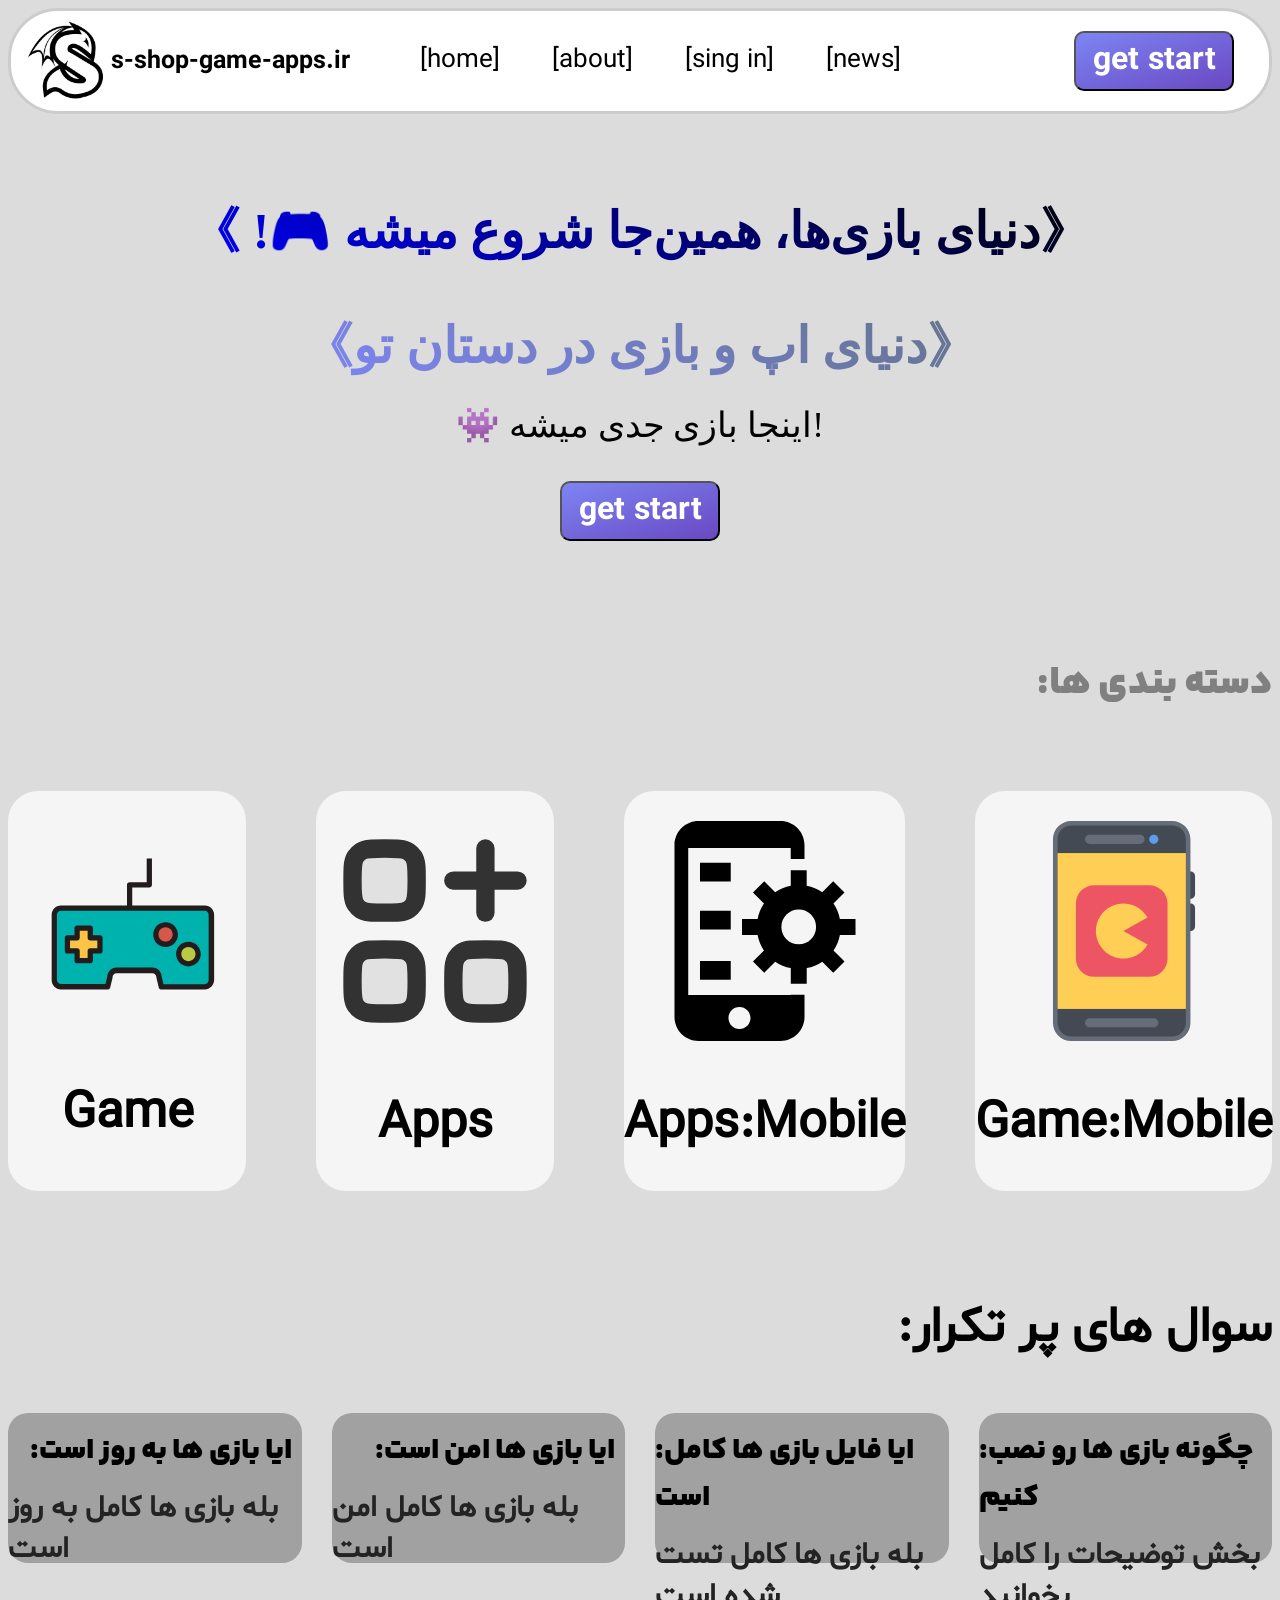
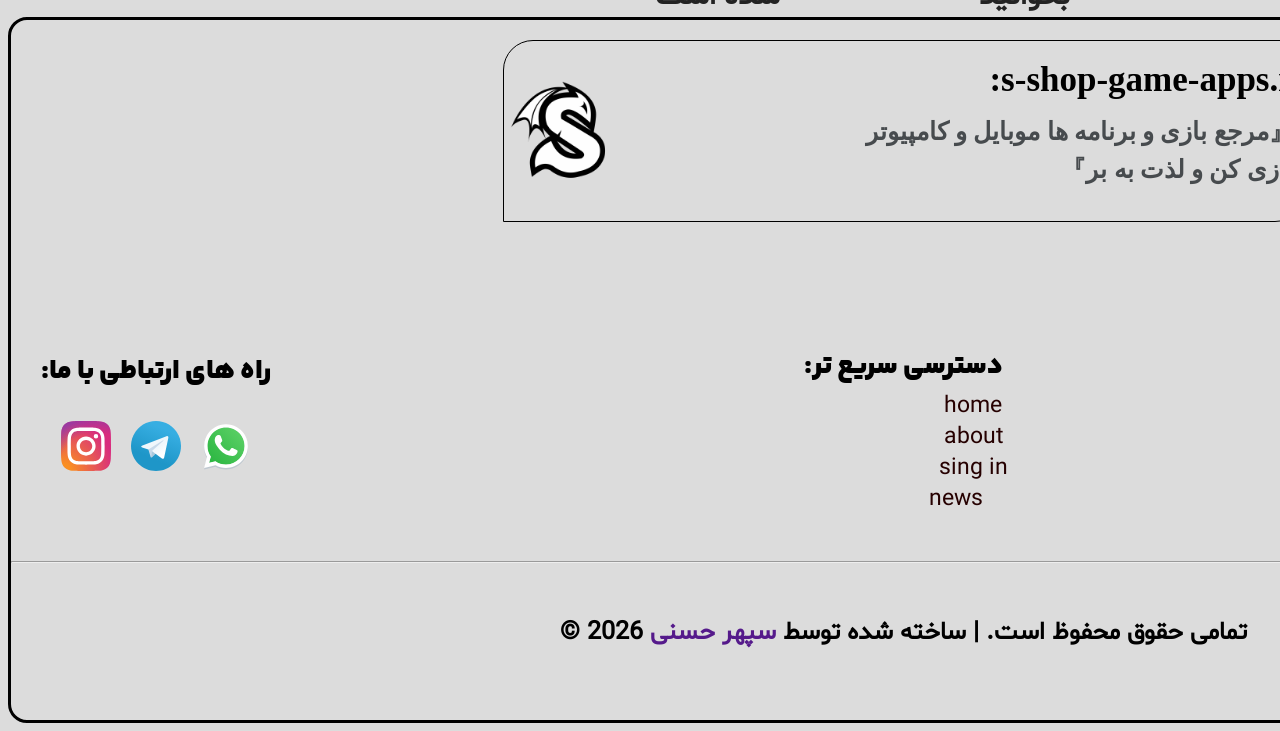
<file: index.html>
<!DOCTYPE html>
<html lang="en">
<head>
    <meta charset="UTF-8">
    <meta name="viewport" content="width=device-width, initial-scale=1.0">
    <title>s-shop-game-apps.ir</title>
    <link rel="icon" href="img/s-png.png" type="image/png">
    <link rel="stylesheet" href="style.css">
</head>
<body>
<div class="div1" >
    <nav class="nav1" >
            <img class="img1" src="img/s-png.png" alt="img1">
            <div class="div2" >
                <P class="p1" >s-shop-game-apps.ir</P>
            </div>
            <nav>
                <ul class="ul" >
                    <button class="button1" ><li class="li" >[home]</li></button>
                    <button  class="button1" ><li class="li" >[about]</li></button>
                    <button class="button1" ><li class="li" >[sing in]</li></button>
                    <button class="button1" ><li class="li" >[news]</li></button>
                </ul>
            </nav>
           <div class="div3" >
            <button type="button"  class="button2"  >get start</button>
           </div>
    </nav>  
</div>
<br><br><br>
<div class="div10" >
    <P class="p4" >《 !🎮 دنیای بازی‌ها، همین‌جا شروع میشه》</P>
</div>
<div  class="div10" >
    <P class="p5" >《دنیای اپ و بازی در دستان تو》</P>
</div>
<div class="div10" >
    <P class="p6" >👾 اینجا بازی جدی میشه!</P>
</div>
<div class="div10" >
    <button type="button"  class="button2"  >get start</button>
</div>
<br><br><br><br>
<div class="div11" >
    <P class="p7" >:دسته بندی ها</P>
</div>
<br><br>
<div class="div12" >
    <div class="div13" >
        <div class="div14" >
            <img class="img2" src="img/play-game-svgrepo-com.svg" alt="">
        </div>
        <div class="div15" >
            <P class="p8" >Game</P>
        </div>
    </div>
    <div class="div13" >
        <div class="div14" >
            <img class="img3" src="img/apps-svgrepo-com.svg" alt="">
        </div>
        <div class="div15" >
            <P class="p8" >Apps</P>
        </div>
    </div>
    <div class="div13" >
        <div class="div14" >
            <img class="img4" src="img/mobile-app-developing-svgrepo-com.svg" alt="">
        </div>
        <div class="div15" >
            <P class="p8" >Apps:Mobile</P>
        </div>
    </div>
    <div class="div13" >
        <div class="div14" >
            <img class="img4" src="img/mobile-game-svgrepo-com.svg" alt="">
        </div>
        <div class="div15" >
            <P class="p8" >Game:Mobile</P>
        </div>
    </div>
</div>
<br><br><br>
<div class="div16" >
    <P class="p9" >:سوال های پر تکرار</P>
</div>
<div class="div17" >
    <div class="div18" >
        <div class="div19" >
            <P class="p10"  >:ایا بازی ها به روز است </P>
        </div>
        <br>
        <div class="div19" >
            <P class="p11" >بله بازی ها کامل به روز است</P>
        </div>
    </div>
    <div class="div18" >
        <div class="div19" >
            <P class="p10" >:ایا بازی ها امن است</P>
        </div>
        <br>
        <div class="div19" >
            <P class="p11">بله بازی ها کامل امن است</P>
        </div>
    </div>
    <div class="div18" >
        <div class="div19" >
            <P class="p10"> :ایا فایل بازی ها کامل است</P>
        </div>
        <br>
        <div class="div19" >
            <P class="p11" >بله بازی ها کامل تست شده است</P>
        </div>
    </div>
    <div class="div18" >
        <div class="div19" >
            <P class="p10"  >:چگونه بازی ها رو نصب کنیم</P>
        </div>
        <br>
        <div class="div19" >
            <P class="p11" >بخش توضیحات را کامل بخوانید</P>
        </div>
    </div>
    
</div>
<br><br><br>
<div class="div20" >
    <div class="div21" >
        <div class="div22" >
            <div class="" >
                <a href=""><img class="img5" src="img/s-png.png" alt=""></a>
            </div>
            <div class="div23" >
                <P class="p12">:s-shop-game-apps.ir</P>
            </div>
            <div class="div24" >
                <P class="p13" >مرجع بازی و برنامه ها موبایل و کامپیوتر』</P>
            </div>
            <div  class="div24"  >
                <P class="p13" >『بازی کن و لذت به بر</P>
            </div>
        </div>
        <div class="div25" >
        </div>   
    </div>
    <div class="div27"  >
        <P class="p14" >:راه های ارتباطی با ما</P>
    </div>
    <div class="div26" >
        <a href=""><img class="img6" src="img/instagram-2-1-logo-svgrepo-com.svg" alt=""></a>
        <a href=""><img class="img6" src="img/telegram-logo-svgrepo-com.svg"></a>
        <a href=""><img class="img6" src="img/whatsapp-svgrepo-com (1).svg" alt=""></a>
    </div>
    <div class="div28" >
        <P class="p15" >:دسترسی سریع  تر  </P>
    </div>
    <nav class="nav2" >
        <ul class="ul2" >
            <a href=""><li  class="li4" >home</li></a>
            <a href=""><li class="li4" >about</li></a>
            <a href=""><li class="li2" >sing in</li></a>
            <a href=""><li class="li3" >news</li></a>
        </ul>
    </nav>
    <div class="div29" >
        <P class="p16"> :خدمات تخصصی</P>
    </div>
    <nav class="nav3" >
        <ul class="ul2" >
            <a href=""><li  class="li4" >مشاوره بازی</li></a>
           <a href=""><li class="li4" >اموزش بازی</li></a>
            <a href=""><li class="li6" >اموزش دانلود بازی</li></a>
            <a href=""><li class="li5" >بازی های درست</li></a>
        </ul>
    </nav>
    <br><br>
    <hr>
    <div class="div30" >
        <P class="p17" >© 2026 تمامی حقوق محفوظ است. | ساخته شده توسط <a href="">سپهر حسنی</a></P>
    </div>
</div>
</body>
</html>
</file>
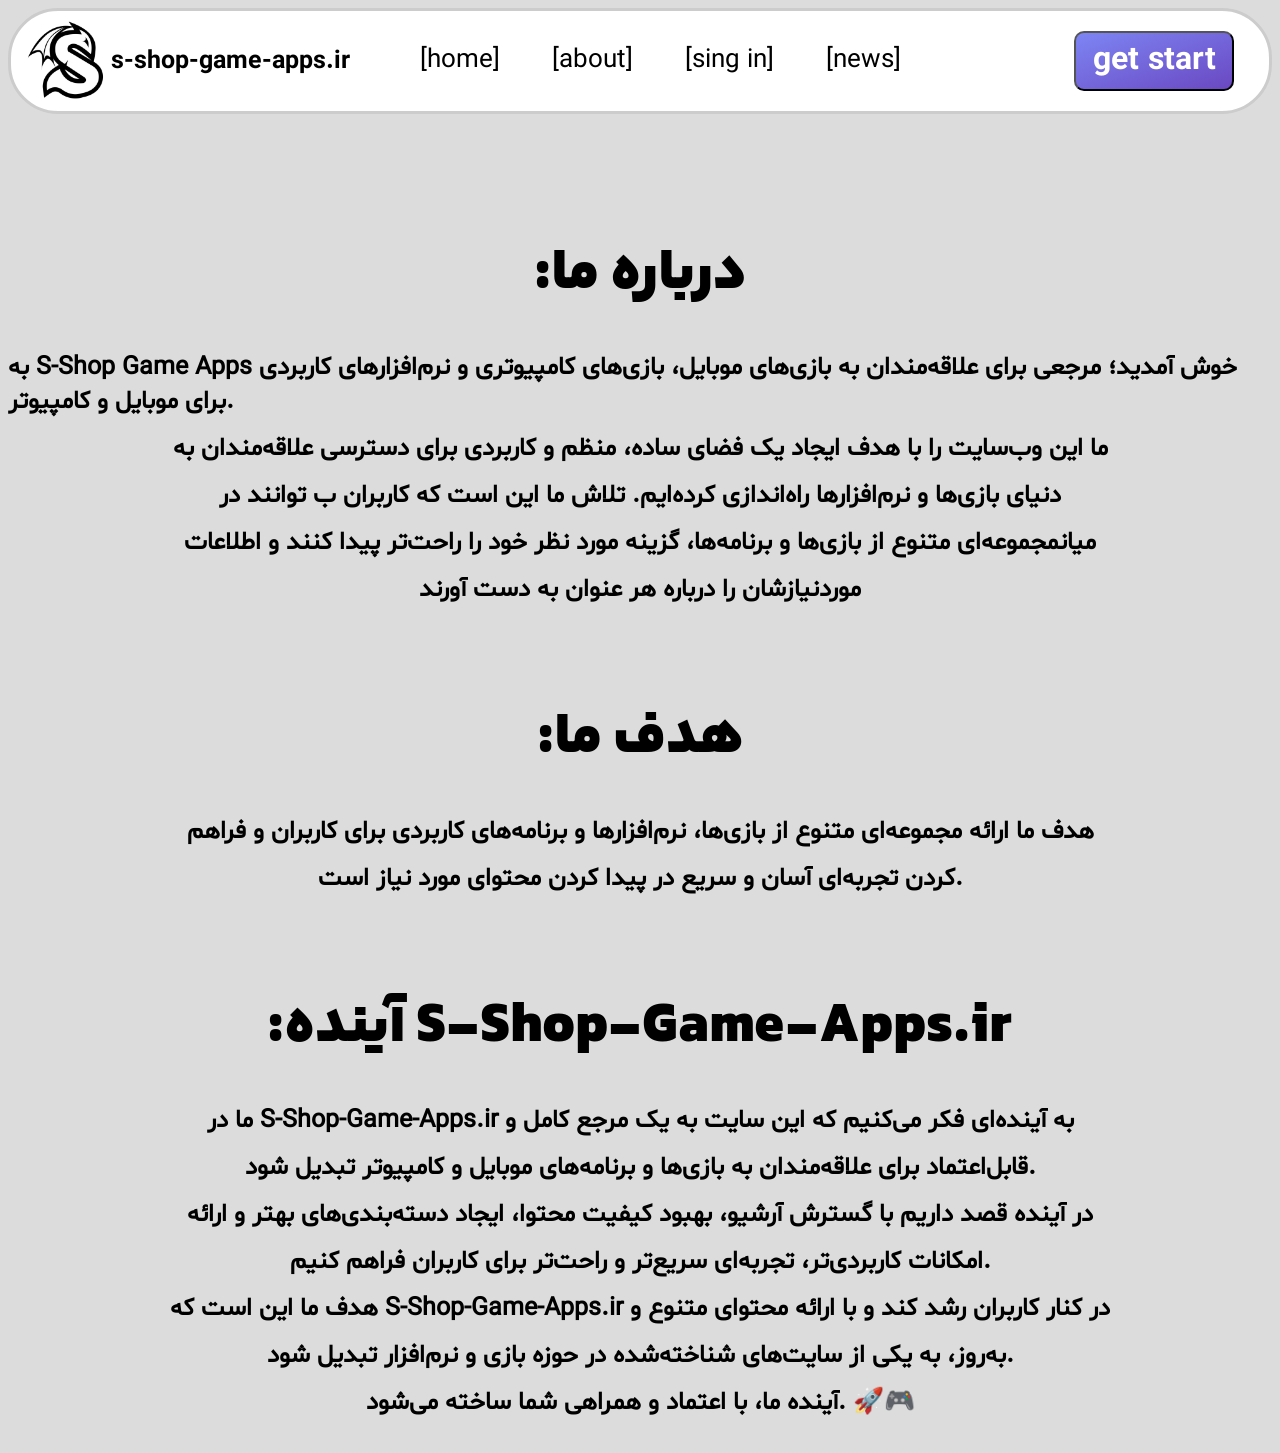
<file: about.html>
<!DOCTYPE html>
<html lang="en">
<head>
    <meta charset="UTF-8">
    <meta name="viewport" content="width=device-width, initial-scale=1.0">
    <title>s-shop-game-apps.ir / about</title>
    <link rel="stylesheet" href="about.css">
    <link rel="icon" href="img/s-png.png" type="image/png">
</head>
<body>
    <div class="div1" >
        <nav class="nav1" >
                <img class="img1" src="img/s-png.png" alt="img1">
                <div class="div2" >
                    <P class="p1" >s-shop-game-apps.ir</P>
                </div>
                <nav>
                    <ul class="ul" >
                        <button class="button1" ><li class="li" >[home]</li></button>
                        <button  class="button1" ><li class="li" >[about]</li></button>
                        <button class="button1" ><li class="li" >[sing in]</li></button>
                        <button class="button1" ><li class="li" >[news]</li></button>
                    </ul>
                </nav>
               <div class="div3" >
                <button type="button"  class="button2"  >get start</button>
               </div>
        </nav>  
    </div>
    <br><br><br>
<div class="divall" >
    <P class="pbig" >:درباره ما</P>
</div>
<div class="divall" >
    <P class="psmall" >به S-Shop Game Apps خوش آمدید؛ مرجعی برای علاقه‌مندان به بازی‌های موبایل، بازی‌های کامپیوتری و نرم‌افزارهای کاربردی برای موبایل و کامپیوتر.</P>
</div>
<br>
<div class="divall" >
    <P class="psmall" >ما این وب‌سایت را با هدف ایجاد یک فضای ساده، منظم و کاربردی برای دسترسی علاقه‌مندان به</P>
</div>
<br>
<div class="divall" >
    <P class="psmall" >دنیای بازی‌ها و نرم‌افزارها راه‌اندازی کرده‌ایم. تلاش ما این است که کاربران ب توانند در</P>
</div>
<br>
<div class="divall" >
    <P class="psmall" >میانمجموعه‌ای متنوع از بازی‌ها و برنامه‌ها، گزینه مورد نظر خود را راحت‌تر پیدا کنند و اطلاعات</P>
</div>
<br>
<div class="divall" >
    <P class="psmall" >موردنیازشان را درباره هر عنوان به دست آورند</P>
</div>
<div class="divall" >
    <P class="pbig">:هدف ما</P>
</div>
<div class="divall" >
    <P class="psmall" >هدف ما ارائه مجموعه‌ای متنوع از بازی‌ها، نرم‌افزارها و برنامه‌های کاربردی برای کاربران و فراهم </P>
</div>
<br>
<div class="divall" >
    <P class="psmall" >کردن تجربه‌ای آسان و سریع در پیدا کردن محتوای مورد نیاز است.</P>
</div>
<div class="divall" >
    <P class="psmall" ></P>
</div>
<div class="divall" >
    <P class="pbig">:آینده S-Shop-Game-Apps.ir</P>
</div>
<div class="divall" >
    <P class="psmall" >ما در S-Shop-Game-Apps.ir به آینده‌ای فکر می‌کنیم که این سایت به یک مرجع کامل و</P>
</div>
<br>
<div class="divall" >
    <P class="psmall" >قابل‌اعتماد برای علاقه‌مندان به بازی‌ها و برنامه‌های موبایل و کامپیوتر تبدیل شود.</P>
</div>
<br>
<div class="divall" >
    <P class="psmall" >در آینده قصد داریم با گسترش آرشیو، بهبود کیفیت محتوا، ایجاد دسته‌بندی‌های بهتر و ارائه</P>
</div>
<br>
<div class="divall" >
    <P class="psmall" >امکانات کاربردی‌تر، تجربه‌ای سریع‌تر و راحت‌تر برای کاربران فراهم کنیم.</P>
</div>
<br>
<div class="divall" >
    <P class="psmall" >هدف ما این است که S-Shop-Game-Apps.ir در کنار کاربران رشد کند و با ارائه محتوای متنوع و</P>
</div>
<br>
<div class="divall" >
    <P class="psmall" >به‌روز، به یکی از سایت‌های شناخته‌شده در حوزه بازی و نرم‌افزار تبدیل شود.</P>
</div>
<br>
<div class="divall" >
    <P class="psmall" >آینده ما، با اعتماد و همراهی شما ساخته می‌شود. 🚀🎮</P>
</div>
</body>
</html>
</file>
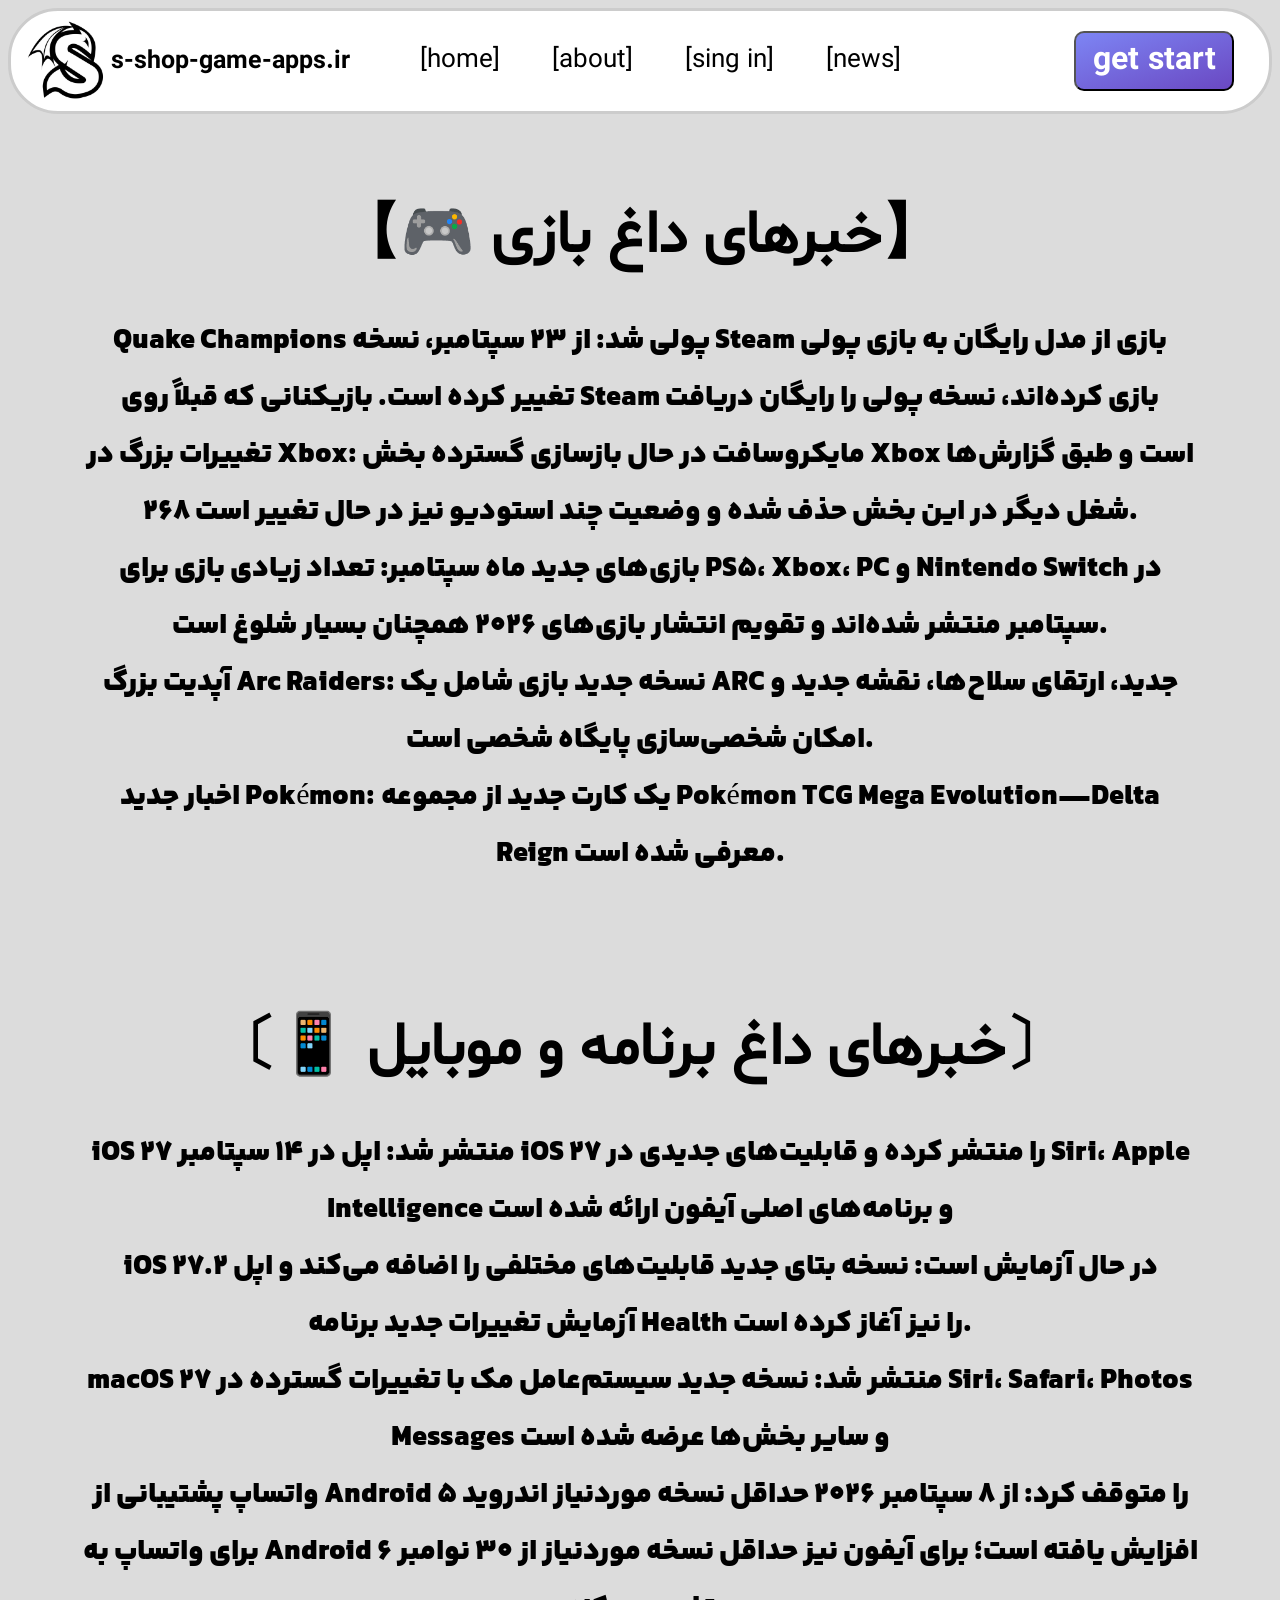
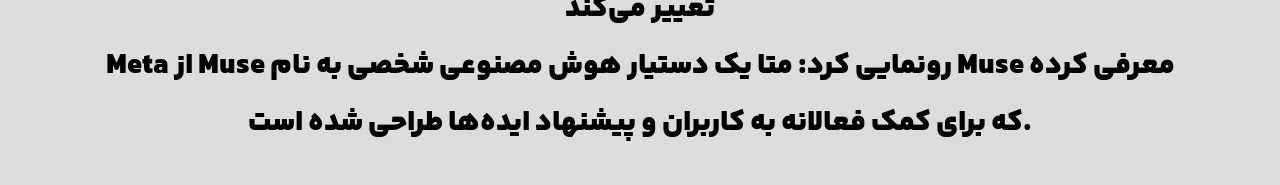
<file: news.html>
<!DOCTYPE html>
<html lang="en">
<head>
    <meta charset="UTF-8">
    <meta name="viewport" content="width=device-width, initial-scale=1.0">
    <title>s-shop-game-apps.ir  / news</title>
    <link rel="stylesheet" href="news.css">
    <link rel="icon" href="img/s-png.png" type="image/png">
</head>
<body>
    <div class="div1" >
        <nav class="nav1" >
                <img class="img1" src="img/s-png.png" alt="img1">
                <div class="div2" >
                    <P class="p1" >s-shop-game-apps.ir</P>
                </div>
                <nav>
                    <ul class="ul" >
                        <button class="button1" ><li class="li" >[home]</li></button>
                        <button  class="button1" ><li class="li" >[about]</li></button>
                        <button class="button1" ><li class="li" >[sing in]</li></button>
                        <button class="button1" ><li class="li" >[news]</li></button>
                    </ul>
                </nav>
               <div class="div3" >
                <button type="button"  class="button2"  >get start</button>
               </div>
        </nav>  
    </div>
    <br>
    <div class="divall" >
        <P class="pbig" >【🎮 خبرهای داغ بازی】</P>
    </div>
    <div class="divall" >
        <P class="psmall" >Quake Champions پولی شد: از ۲۳ سپتامبر، نسخه Steam بازی از مدل رایگان به بازی پولی</P>
    </div>
    <div class="divall" >
        <P class="psmall" >تغییر کرده است. بازیکنانی که قبلاً روی Steam بازی کرده‌اند، نسخه پولی را رایگان دریافت</P>
    </div>
    <div class="divall" >
        <P class="psmall" >تغییرات بزرگ در Xbox: مایکروسافت در حال بازسازی گسترده بخش Xbox است و طبق گزارش‌ها</P>
    </div>
    <div class="divall" > 
        <P class="psmall" >۲۶۸ شغل دیگر در این بخش حذف شده و وضعیت چند استودیو نیز در حال تغییر است.</P>
    </div>
    <div class="divall" >
        <P class="psmall" >بازی‌های جدید ماه سپتامبر: تعداد زیادی بازی برای PS5، Xbox، PC و Nintendo Switch در</P>
    </div>
    <div class="divall" >
        <P class="psmall" >سپتامبر منتشر شده‌اند و تقویم انتشار بازی‌های ۲۰۲۶ همچنان بسیار شلوغ است. </P>
    </div>
    <div class="divall" >
        <P class="psmall" >آپدیت بزرگ Arc Raiders: نسخه جدید بازی شامل یک ARC جدید، ارتقای سلاح‌ها، نقشه جدید و</P>
    </div>
    <div class="divall" >
        <P class="psmall" >امکان شخصی‌سازی پایگاه شخصی است. </P>
    </div>
    <div class="divall" >
        <P class="psmall" >اخبار جدید Pokémon: یک کارت جدید از مجموعه Pokémon TCG Mega Evolution—Delta</P>
    </div>
    <div class="divall" >
        <P class="psmall" >Reign معرفی شده است.</P>
    </div>
    <br><br>
    <div class="divall" >
        <P class="pbig" >〔📱 خبرهای داغ برنامه و موبایل〕</P>
    </div>
    <div class="divall" >
        <P class="psmall" >iOS 27 منتشر شد: اپل در ۱۴ سپتامبر iOS 27 را منتشر کرده و قابلیت‌های جدیدی در Siri، Apple</P>
    </div>
    <div class="divall" >
        <P class="psmall" >Intelligence و برنامه‌های اصلی آیفون ارائه شده است</P>
    </div>
    <div class="divall" >
        <P class="psmall" >iOS 27.2 در حال آزمایش است: نسخه بتای جدید قابلیت‌های مختلفی را اضافه می‌کند و اپل</P>
    </div>
    <div class="divall" >
        <P class="psmall" >آزمایش تغییرات جدید برنامه Health را نیز آغاز کرده است. </P>
    </div>
    <div class="divall" >
        <P class="psmall" >macOS 27 منتشر شد: نسخه جدید سیستم‌عامل مک با تغییرات گسترده در Siri، Safari، Photos</P>
    </div>
    <div class="divall" >
        <P class="psmall" >Messages و سایر بخش‌ها عرضه شده است</P>
    </div>
    <div class="divall" >
        <P class="psmall" >واتساپ پشتیبانی از Android 5 را متوقف کرد: از ۸ سپتامبر ۲۰۲۶ حداقل نسخه موردنیاز اندروید</P>
    </div>
    <div class="divall" >
        <P class="psmall" >برای واتساپ به Android 6 افزایش یافته است؛ برای آیفون نیز حداقل نسخه موردنیاز از ۳۰ نوامبر</P>
    </div>
    <div class="divall" >
        <P class="psmall" >تغییر می‌کند</P>
    </div>
    <div class="divall" >
        <P class="psmall" >Meta از Muse رونمایی کرد: متا یک دستیار هوش مصنوعی شخصی به نام Muse معرفی کرده</P>
    </div>
    <div class="divall" >
        <P class="psmall" >که برای کمک فعالانه به کاربران و پیشنهاد ایده‌ها طراحی شده است.</P>
    </div>
</body>
</html>
</file>
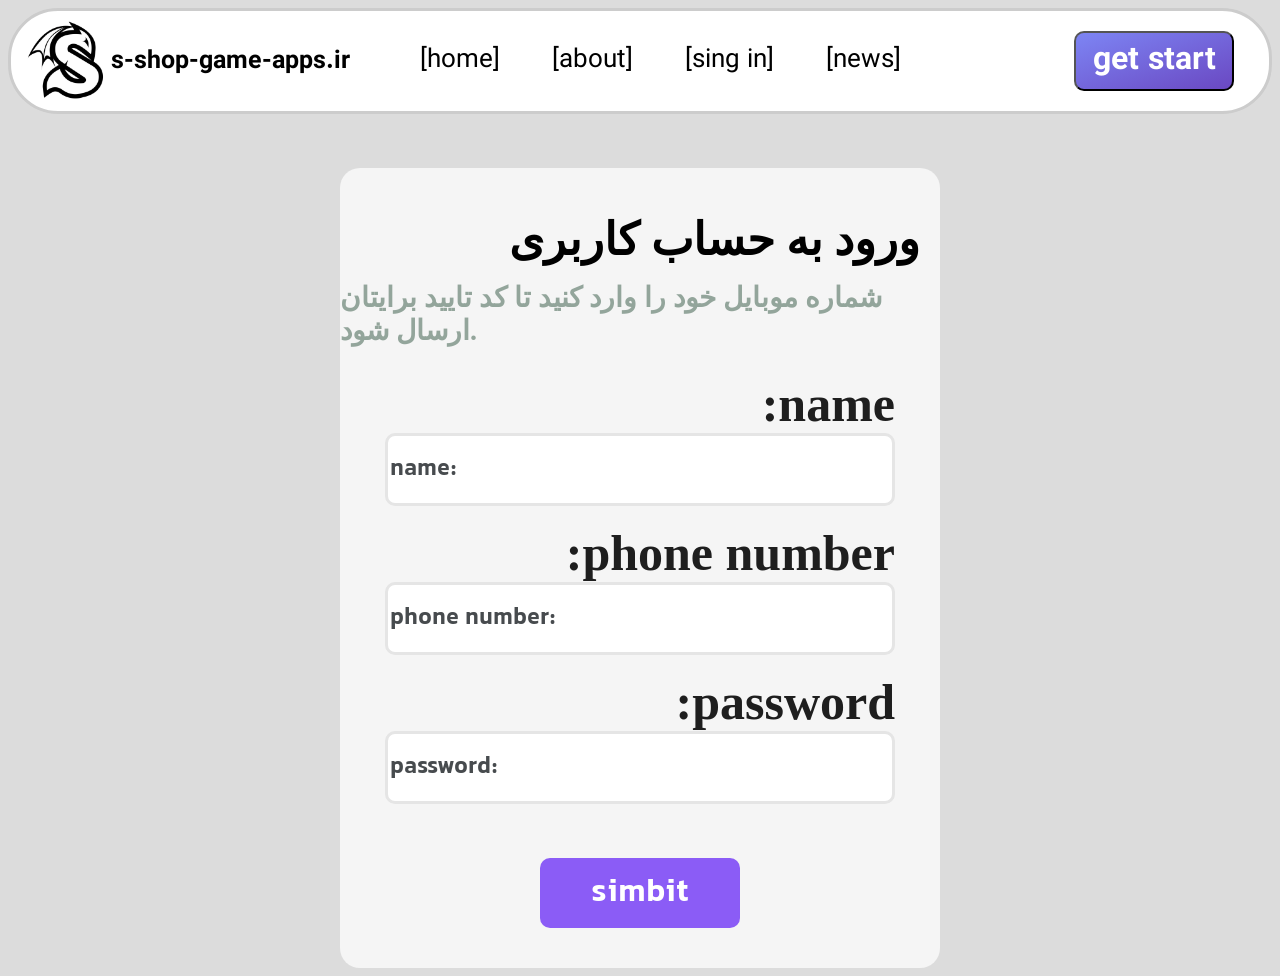
<file: sing in.html>
<!DOCTYPE html>
<html lang="en">
<head>
    <meta charset="UTF-8">
    <meta name="viewport" content="width=device-width, initial-scale=1.0">
    <title>s-shop-game-apps.ir/sing in</title>
    <link rel="stylesheet" href="style.css">
    <link rel="icon" href="img/s-png.png" type="image/png">
</head>
<body>
    <div class="div1" >
        <nav class="nav1" >
                <img class="img1" src="img/s-png.png" alt="img1">
                <div class="div2" >
                    <P class="p1" >s-shop-game-apps.ir</P>
                </div>
                <nav>
                    <ul class="ul" >
                        <button class="button1" ><li class="li" >[home]</li></button>
                        <button  class="button1" ><li class="li" >[about]</li></button>
                        <button class="button1" ><li class="li" >[sing in]</li></button>
                        <button class="button1" ><li class="li" >[news]</li></button>
                    </ul>
                </nav>
               <div class="div3" >
                <button type="button"  class="button2"  >get start</button>
               </div>
        </nav>  
    </div>
    <br><br><br>
<div class="div5" >
    <div class="div4" >
        <div class="div9" >
            <P class="p2" >ورود به حساب کاربری</P>
        </div>
        <div class="div9" >
            <P class="p3" >شماره موبایل خود را وارد کنید تا کد تایید برایتان ارسال شود.</P>
        </div>
        <div class="div6" >
            <form action="">
                <div class="div7" >
                    <label class="label" for="">:name</label>
                </div>
                <input class="input" type="text" placeholder="name:" >
                <br><br>
                <div class="div7" >
                    <label class="label" for="">:phone number</label>
                </div>
                <input class="input" type="number" placeholder="phone number:" >
                <br><br>
                <div class="div7" >
                    <label class="label" for="">:password</label>
                </div>
                <input class="input" type="password" placeholder="password:" >
                <br><br><br><br>
                <div class="div8" >
                    <a href=""><button class="button3" >simbit</button></a>
                </div>
                </form>
        </div>
        <br><br>
</div>
</body>
</html>
</file>
<file: style.css>
body{
    background-color: gainsboro;
}
@font-face {
    font-family: shabnam;
    src: url(font/Shabnam-s.p.34dz4cz7345i_.woff2);
}
@font-face {
    font-family: hello;
    src: url(font/Shabnam_Bold-s.p.317i0pgb9_6ht\ \(1\).woff2);
}
@font-face {
    font-family: yekan;
    src: url(font/YekanBakhFaNum-Bold.woff);
}
@font-face {
    font-family: yekan2;
    src: url(font/YekanBakhFaNum-Black.woff);
}
.nav1{
    width: 1500px;
    height: 100px;
    background-color: white;
    border: 3px solid  #ccc;
    border-radius: 50px;
}
.div1{
    display: flex;
    justify-content: center;
}
.img1{
    width: 80px;
    margin-top: 10px;
    margin-left: 15px;
    transform-origin: transform;
    transition-duration: 300ms;
    transition-timing-function: ease;
}
.img1:hover{
    transform: scale(1.2);
}
.div2{
    display: flex;
    justify-content: flex-start;
}
.p1{
    font-size: 25px;
    font-family: hello;
    margin-left: 100px;
    margin-top: -60px;
}
a{
    text-decoration: none;
}
.ul{
    display: flex;
    justify-content: center;
    list-style: none;
    margin-top: -70px;
    gap: 40px;
}
li{
    font-size: 26px;
    font-family: shabnam;
}
.button1{
    background-color: transparent;
    border: none;
    height: 50px;
    border-radius: 10px;
    transition:  all  0.4s;
}
.button1:hover{
    background-color: #2563eb;
    color: white;
    transform: scale(1.1);
}
.button2{
    width: 160px;
    height: 60px;
    border-radius: 10px;
    font-size: 32px;
    font-family: hello;
    background: linear-gradient(to right bottom , #7d85f4 , #6a48c2);
    color: white;
    transition: all 0.3s ease-out;
}
.button2:hover{
    transform: scale(1.1);
}
.div3{
    display: flex;
    justify-content: flex-end;
    margin-top: -70px;
    margin-right: 35px;
}
.div10{
    display: flex;
    justify-content: center;
}
.p4{
    font-size: 50px;
    font-weight: bold;
    margin-top: 30px;
    background: linear-gradient( 22deg  ,blue ,black );
    -webkit-background-clip: text;
    -webkit-text-fill-color: transparent;
}
.p5{
    font-size: 50px;
    font-weight: bold;
    margin-top: -2px;
    background: linear-gradient(33deg   , #7d85f4 , #64748B) ;
    -webkit-background-clip: text;
    -webkit-text-fill-color: transparent;
}
.p6{
    font-size: 35px;
    color: black;
    margin-top: -25px;
}
.div11{
    display: flex;
    justify-content: flex-end;
}
.p7{
    font-size: 40px;
    font-family:yekan2 ;
    color: gray;
}
.div16{
    display: flex;
    justify-content: flex-end
    ;
}
.p9{
    font-size: 50px;
    font-family: shabnam;
    font-weight: bolder;
}
/* -----------------------sing in---------------------------- */
.div4{
    width: 600px;
    height: 800px;
    background-color: whitesmoke;
    border-radius: 20px;
}
.div5{
    display: flex;
    justify-content: center;
}
.div6{
    display: flex;
    justify-content: center;
}
.div7{
    display: flex;
    justify-content: flex-end;
}
.input{
    width: 500px;
    height: 65px;
    border-radius: 10px;
    transition-property: transform;
    transition-duration: 300ms;
    transition-timing-function: ease-out;
    font-size: 25px;
    font-family: yekan;
    border: 3px solid #E5E5E5;
}
.input:hover{
    transform: scale(1.1);
}
.label{
    font-size: 50px;
    font-weight: bold;
    color: #1e1e1e;
}
.button3{
    width: 200px;
    height: 70px;
    border-radius: 10px;
    background-color: #8B5CF6;
    color: #FFFFFF;
    font-size: 35px;
    font-family: yekan;
    border: none;
    transition-property: transform;
    transition-duration: 300ms;
    transition-timing-function: linear;

}
.button3:hover{
    background-color: #5B21B6;
    transform: scale(1.1);
}
.div8{
    display: flex;
    justify-content: center;
}
.p2{
    font-size: 45px;
    font-weight: bold;
}
.div9{
    display: flex;
    justify-content: flex-end;
    margin-right: 20px;
}
.p3{
    font-size: 28px;
    font-weight: bold;
    color: #93A59B;
    margin-top: -30px;
}
::placeholder{
    color: #474B4E;
}
/* -------card------- */
.div12{
    display: flex;
    justify-content: center;
    gap: 70px;  
}
.div13{
    width:350px;
    height: 400px;
    background-color:whitesmoke  ;
    border-radius: 30px;
    transition-property: transform;
    transition-duration: 300ms;
    transition-timing-function: ease-in-out;
    box-shadow: 0.4s ease-in-out;
    
}
.div13:hover{
    transform: translateY(-15px);
    box-shadow: 0 10px 20px black;
}
.div13:hover img {
    transform: scale(1.1);
}
.div13:hover p {
    transform: translateY(-12px);
}
.img2{
    border-radius: 10px;
    width: 210px;
    transition-property: transform;
    transition-duration: 300ms;
    transition-timing-function: ease-out;
}
.div14{
    display: flex;
    justify-content: center;
    margin-top: 30px;
}
.div15{
    display: flex;
    justify-content: center;
}
.p8{
    font-size: 50px;
    color: black;
    font-weight: bold;
    font-family: shabnam;
    transition-property: transform;
    transition-duration: 300ms;
    transition-timing-function: ease-in;
}
.img3{
    width: 220px;
    border-radius: 10px;
    transition-property: transform;
    transition-duration: 300ms;
    transition-timing-function: ease-in;
}
.img4{
    width: 220px;
    border-radius: 10px;
    transition-property: transform;
    transition-duration: 300ms;
    transition-timing-function: ease-in;
}
/* -----------------------------سوال های پر تکرار ---------------------------*/
.div17{
    display: flex;
    justify-content: center;
    gap: 30px
    ;
}
.div18{
    width: 1000px;
    height: 150px;
    background-color: rgb(161, 161, 161);
    border-radius: 20px;
}
/* دسته بندی های  */
.p10{
    font-family: yekan2;
    font-size: 30px;
}
.div19{
    display: flex;
    justify-content: flex-end;
    margin-right: 10px;
    margin-top: -15px;
}
.p11{
    font-size: 18px;
    color: rgb(35, 35, 35);
    font-size: 30px;
    font-weight: bold;
    font-family: shabnam;
    margin-top: -20px;
}
/*----------------- card پایین سایت ---------------------*/
.div20{
    width: 1785px;
    height: 700px
    ;
    color: gainsboro;
    border: 3px solid black ;
    border-radius: 19px;
}
.div21{
    display: flex;
    justify-content: center;
}
.div22{
    width: 800px;
    height: 180px;
    color: transparent;
    border: 1px solid black;
    margin-top: 20px;
    border-top-left-radius: 30px;
    border-bottom-right-radius: 30px;
}
.img5{
    width: 100px;
    height: 100px;
    margin-top: 40px;
    margin-left: 5px;
    transition-property: transform;
    transition-duration: 200ms;
    transition-timing-function: linear;
}
.img5:hover{
    transform: scale(1.1);
}
.div23{
    display: flex;
    justify-content: flex-end;
    margin-top: -160px;
}
.p12{
    display: flex;
    justify-content: center;
    color: black;
    font-size: 35px;
    font-weight: bold;
}
.div24{
    display: flex;
    justify-content: flex-end;
}
.p13{
    font-size: 25px;
    font-weight: bold;
    margin-top: -20px;
    color: #474B4E;
    margin-right: 10px;
}
.div25{
    display: flex;
    justify-content: center;
}
/* قسمت از سایت =div  */
.div27{
    display: flex;
    justify-content: flex-start;
    margin-left: 30px;
    margin-top: 100px;
}
.div26{
    display: flex;
    justify-content: flex-start;
    margin-left: 50px;
    gap: 20px;
}
.img6{
    width: 50px;
    height: 50px;
    transition-property: transform;
    transition-duration: 300ms;
    transition-timing-function: ease;
}
.img6:hover{
    transform: scale(1.1)
}
.p14{
    font-size: 28px;
    color: black;
    font-weight: bold;
    font-family: yekan2;
}
.div28{
    display: flex;
    justify-content: center;
}
.p15{
    font-size: 28px;
    color: black;
    font-weight: bold;
    font-family: yekan2;
    margin-top: -130px;
}
.nav2{
    display: flex;
    justify-content: center;
    margin-left: 100px;
    margin-top: -100px;
}
.ul2{
    list-style: none;
    text-decoration: none;
}
.li2{
    color:rgb(38, 0, 0) ;
    font-size: 23px;
}
.li3{
    color:rgb(38, 0, 0) ;
    font-size: 23px;
    margin-left: -10px;
}
.li4{
    color:rgb(38, 0, 0) ;
    font-size: 23px;
    margin-left: 5px;
}
.div29{
    display: flex;
    justify-content: flex-end;
}
.p16{
    font-size: 28px;
    color: black;
    font-weight: bold;
    font-family: yekan2;
    margin-top: -200px;
    margin-right: 20px;
}
.nav3{
    display: flex;
    justify-content: flex-end;
    margin-top: -170px;
    margin-right: 20px;
}
.div30{
    display: flex;
    justify-content: center;
    margin-top: -20px;
}
.p17{
    font-size: 25px;
    color: black;
    font-weight: bold;
    font-family: shabnam;
    margin-top: 65px;
}
.li5{
    color:rgb(38, 0, 0) ;
    font-size: 23px;
    margin-left: -30px;
}
.li6{
    color:rgb(38, 0, 0) ;
    font-size: 23px;
    margin-left: -50px;
}
/* اسکرول بار سایت  */
::-webkit-scrollbar{
    width: 1vw;}
::-webkit-scrollbar-track{
    background-color: transparent;
    border-radius: 20px;
}
::-webkit-scrollbar-thumb{
    width: 20px;
    height: 20px;
    background-color: #b1b1b1;
    border: 1px solid black;
    border-radius: 20px;
}
::-webkit-scrollbar-thumb:hover{
    background-color: #E5E5E5;
}
</file>
<file: about.css>
body{
    background-color: gainsboro;
}
@font-face {
    font-family: shabnam;
    src: url(font/Shabnam-s.p.34dz4cz7345i_.woff2);
}
@font-face {
    font-family: hello;
    src: url(font/Shabnam_Bold-s.p.317i0pgb9_6ht\ \(1\).woff2);
}
@font-face {
    font-family: yekan;
    src: url(font/YekanBakhFaNum-Bold.woff);
}
@font-face {
    font-family: yekan2;
    src: url(font/YekanBakhFaNum-Black.woff);
}
/* اسکرول بار سایت  */
::-webkit-scrollbar{
    width: 1vw;}
::-webkit-scrollbar-track{
    background-color: transparent;
    border-radius: 20px;
}
::-webkit-scrollbar-thumb{
    width: 20px;
    height: 20px;
    background-color: #b1b1b1;
    border: 1px solid black;
    border-radius: 20px;
}
::-webkit-scrollbar-thumb:hover{
    background-color: #E5E5E5;
}
/*------------------- class تمن های ----------------- */
.divall{
    display: flex;
    justify-content: center;
}
.pbig{
    font-size: 60px;
    font-weight: bold;
    font-family: yekan2;
}
.psmall{
    font-size: 25px;
    font-weight: bold;
    font-family: shabnam;
    margin-top: -30px;
}
/* <<<<<<<<<<<<<<<<<<<<<<< */
.nav1{
    width: 1500px;
    height: 100px;
    background-color: white;
    border: 3px solid  #ccc;
    border-radius: 50px;
}
.div1{
    display: flex;
    justify-content: center;
}
.img1{
    width: 80px;
    margin-top: 10px;
    margin-left: 15px;
    transform-origin: transform;
    transition-duration: 300ms;
    transition-timing-function: ease;
}
.img1:hover{
    transform: scale(1.2);
}
.div2{
    display: flex;
    justify-content: flex-start;
}
.p1{
    font-size: 25px;
    font-family: hello;
    margin-left: 100px;
    margin-top: -60px;
}
a{
    text-decoration: none;
}
.ul{
    display: flex;
    justify-content: center;
    list-style: none;
    margin-top: -70px;
    gap: 40px;
}
li{
    font-size: 26px;
    font-family: shabnam;
}
.button1{
    background-color: transparent;
    border: none;
    height: 50px;
    border-radius: 10px;
    transition:  all  0.4s;
}
.button1:hover{
    background-color: #2563eb;
    color: white;
    transform: scale(1.1);
}
.button2{
    width: 160px;
    height: 60px;
    border-radius: 10px;
    font-size: 32px;
    font-family: hello;
    background: linear-gradient(to right bottom , #7d85f4 , #6a48c2);
    color: white;
    transition: all 0.3s ease-out;
}
.button2:hover{
    transform: scale(1.1);
}
.div3{
    display: flex;
    justify-content: flex-end;
    margin-top: -70px;
    margin-right: 35px;
}
.div10{
    display: flex;
    justify-content: center;
}
</file>
<file: news.css>
body{
    background-color: gainsboro;
}
@font-face {
    font-family: shabnam;
    src: url(font/Shabnam-s.p.34dz4cz7345i_.woff2);
}
@font-face {
    font-family: hello;
    src: url(font/Shabnam_Bold-s.p.317i0pgb9_6ht\ \(1\).woff2);
}
@font-face {
    font-family: yekan;
    src: url(font/YekanBakhFaNum-Bold.woff);
}
@font-face {
    font-family: yekan2;
    src: url(font/YekanBakhFaNum-Black.woff);
}
.divall{
    display: flex;
    justify-content: center;
}
.pbig{
    font-size: 60px;
    font-weight: bold;
    font-family: shabnam;
    color:   rgb(0, 0, 0);
}
.psmall{
    font-size: 30px;
    font-family: yekan2;
    margin-top: -20px;
}
/* <<<<<<<<<<<<<<<<<<< */
.nav1{
    width: 1500px;
    height: 100px;
    background-color: white;
    border: 3px solid  #ccc;
    border-radius: 50px;
}
.div1{
    display: flex;
    justify-content: center;
}
.img1{
    width: 80px;
    margin-top: 10px;
    margin-left: 15px;
    transform-origin: transform;
    transition-duration: 300ms;
    transition-timing-function: ease;
}
.img1:hover{
    transform: scale(1.2);
}
.div2{
    display: flex;
    justify-content: flex-start;
}
.p1{
    font-size: 25px;
    font-family: hello;
    margin-left: 100px;
    margin-top: -60px;
}
a{
    text-decoration: none;
}
.ul{
    display: flex;
    justify-content: center;
    list-style: none;
    margin-top: -70px;
    gap: 40px;
}
li{
    font-size: 26px;
    font-family: shabnam;
}
.button1{
    background-color: transparent;
    border: none;
    height: 50px;
    border-radius: 10px;
    transition:  all  0.4s;
}
.button1:hover{
    background-color: #2563eb;
    color: white;
    transform: scale(1.1);
}
.button2{
    width: 160px;
    height: 60px;
    border-radius: 10px;
    font-size: 32px;
    font-family: hello;
    background: linear-gradient(to right bottom , #7d85f4 , #6a48c2);
    color: white;
    transition: all 0.3s ease-out;
}
.button2:hover{
    transform: scale(1.1);
}
.div3{
    display: flex;
    justify-content: flex-end;
    margin-top: -70px;
    margin-right: 35px;
}
.div10{
    display: flex;
    justify-content: center;
}
/* اسکرول بار  */
::-webkit-scrollbar{
    width: 1vw;}
::-webkit-scrollbar-track{
    background-color: transparent;
    border-radius: 20px;
}
::-webkit-scrollbar-thumb{
    width: 20px;
    height: 20px;
    background-color: #b1b1b1;
    border: 1px solid black;
    border-radius: 20px;
}
::-webkit-scrollbar-thumb:hover{
    background-color: #E5E5E5;
}
</file>
